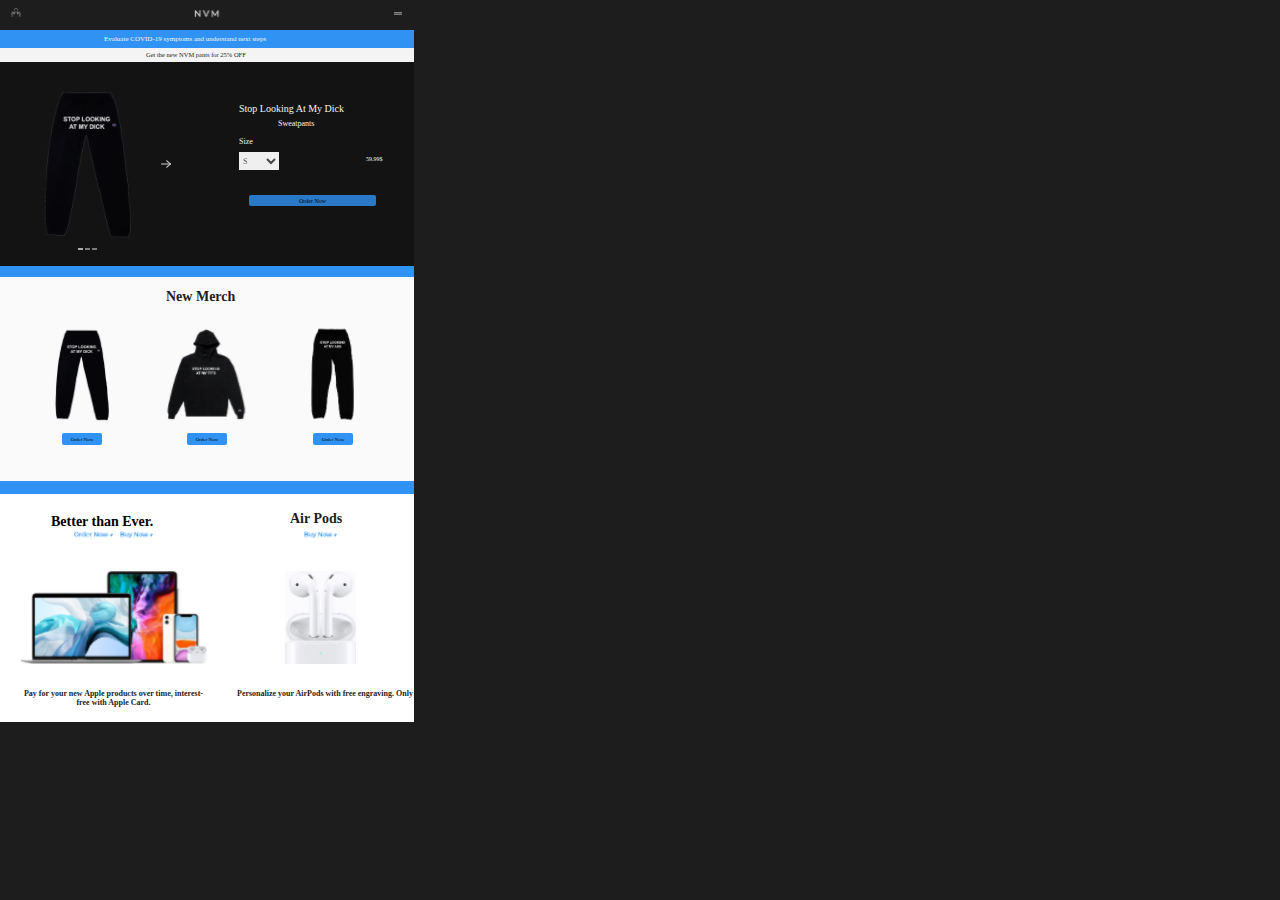
<file: index.html>
<!DOCTYPE html>
<html lang="en">
<head>
    <meta charset="UTF-8">
    <meta name="viewport" content="width=device-width, initial-scale=1.0">
    <title>5</title>
    <link rel="stylesheet" href="style.css">
</head>
<body>
    <span class="container">
        <nav id="navbar-bag">
            <a href=""></a>
        </nav>
    </span>

    <span class="container">
        <nav id="navbar-logo">
            <a href=""></a>
        </nav>
    </span>

    <span class="container">
        <nav id="navbar-hamburger">
            <a href=""></a>
        </nav>
    </span>

    <span class="container">
        <header id="blue-line-1">

        </header>

        <span class="container">
            <header id="blue-line-1-text">
                <p>Evaluate COVID‑19 symptoms and understand next steps</p>
            </header>
        </span>
    </span>

    <span class="container">
        <header id="white-line">

        </header>

        <span class="container">
            <header id="white-line-text">
                <p>Get the new NVM pants for 25% OFF</p>
            </header>
        </span>
    </span>
    
    <span class="container">
        <section id="dark-section">

        </section>
    </span>

    <span class="container">
        <section id="pants-img">

        </section>

        <span class="container">
            <section id="arrow">

            </section>
        </span>
        
        <span class="container-btn">
            <section id="btn-1">

            </section>

            <section id="btn-2">

            </section>
            
            <section id="btn-3">

            </section>
        </span>
    </span>

    <span class="container">
        <section id="stop-looking-at-my-dick">
            <p>Stop Looking At My Dick</p>
        </section>

        <span class="container">
            <section id="sweatpants">
                <p>Sweatpants</p>
            </section>
        </span>

        <span class="container">
            <section id="size">
                <p>Size</p>
            </section>

            <section id="size-selector">
                <select name="" id="">
                    <option value="">S</option>

                    <option value="">M</option>

                    <option value="">L</option>

                </select>
            </section>
        </span>

        <span class="container">
            <section id="price">
                <p>59.99$</p>
            </section>
        </span>
        
        <span class="container">
            <a href=""><button id="order-now">Order Now</button></a>
        </span>
    </span>

    <span class="container">
        <section id="blue-line-2">

        </section>
    </span>

    <span class="container">
        <section id="white-section">

        </section>
    </span>

    <span class="container">
        <section id="new-merch-text">
            <p>New Merch</p>
        </section>
    </span>

    <span class="container">
        <section id="pants-img-2">

        </section>
    </span>

    <span class="container">
        <section id="pants-btn-1">
            <button>Order Now</button>
        </section>
    </span>

    <span class="container">
        <section id="hoodie-1-img">

        </section>
    </span>

    <span class="container">
        <section id="hoodie-btn-1">
            <button>Order Now</button>
        </section>
    </span>

    <span class="container">
        <section id="pants-img-3">

        </section>
    </span>

    <span class="container">
        <section id="pants-btn-2">
            <button>Order Now</button>
        </section>
    </span>

    <span class="container">
        <section id="blue-line-3">
            
        </section>
    </span>

    <span class="container">
        <section id="white-section-2">

        </section>
    </span>

    <span class="container">
        <section id="better-than-ever-text">
            <p>Better than Ever.</p>
        </section>
    </span>

    <span class="container">
        <section id="buy-now-1">
            <a href=""></a>
        </section>
    </span>

    <span class="container">
        <section id="order-now-1">
            <a href=""></a>
        </section>
    </span>

    <span class="container">
        <section id="apple-products">

        </section>

        <span class="container">
            <section id="apple-products-text">
                <p>Pay for your new Apple products over time,
                    interest-free with Apple Card.</p>
            </section>
        </span>
    </span>

    <span class="container">
        <section id="air-pods">
            <p>Air Pods</p>
        </section>
    </span>

    <span class="container">
        <section id="airpods-img">

        </section>
    </span>

    <span class="container">
        <section id="buy-now-2">
            <a href=""></a>
        </section>
        <span class="container">
            <section id="airpods-text">
                <p>Personalize your AirPods with
                    free engraving. Only at Apple.</p>
            </section>
        </span>
    </span>


</body>
</html>
</file>
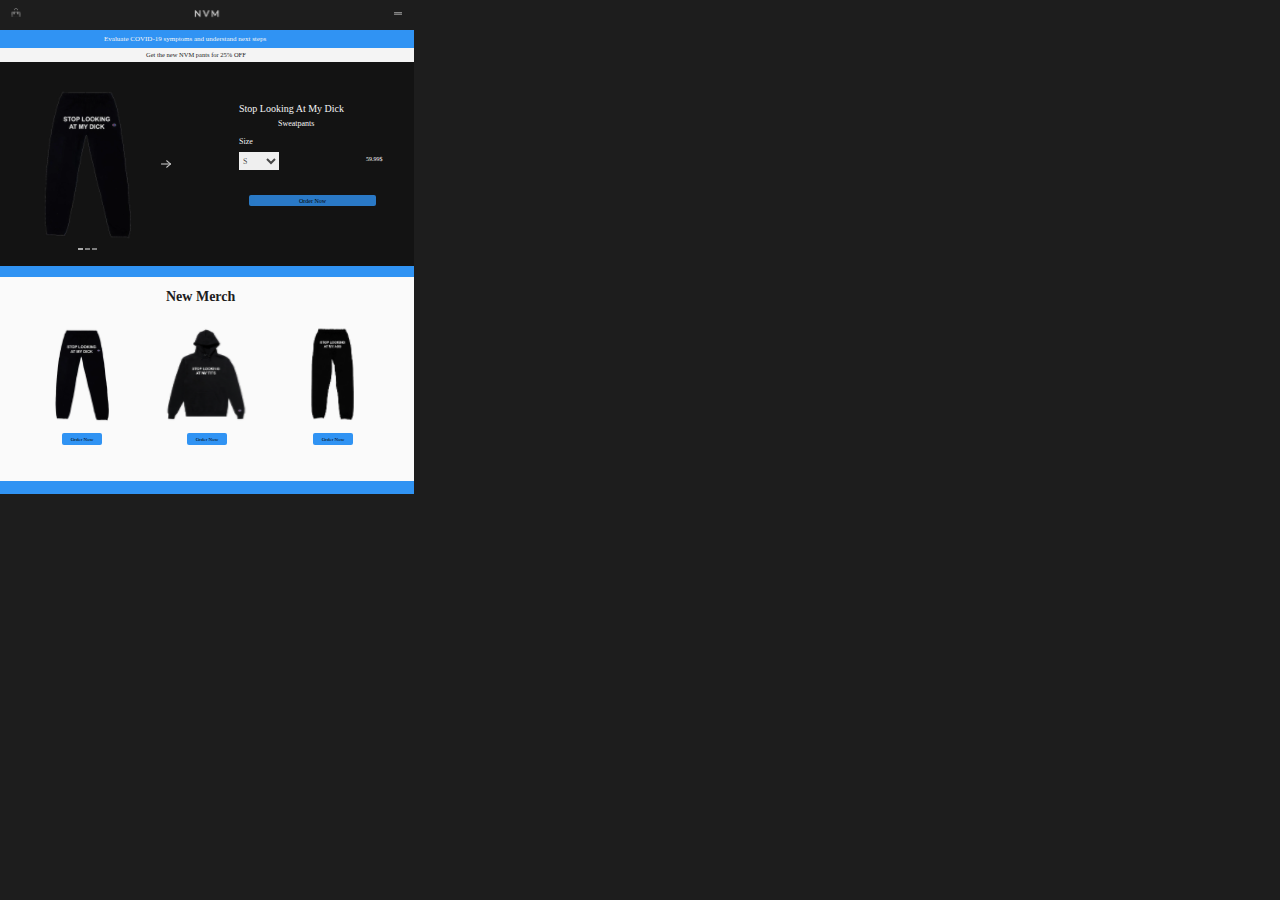
<file: html/index.html>
<!DOCTYPE html>
<html lang="en">
<head>
    <meta charset="UTF-8">
    <meta name="viewport" content="width=device-width, initial-scale=1.0">
    <title>5</title>
    <link rel="stylesheet" href="../css/style.css">
</head>
<body>
    <span class="container">
        <nav id="navbar-bag">
            <a href=""></a>
        </nav>
    </span>

    <span class="container">
        <nav id="navbar-logo">
            <a href=""></a>
        </nav>
    </span>

    <span class="container">
        <nav id="navbar-hamburger">
            <a href=""></a>
        </nav>
    </span>

    <span class="container">
        <header id="blue-line-1">

        </header>

        <span class="container">
            <header id="blue-line-1-text">
                <p>Evaluate COVID‑19 symptoms and understand next steps</p>
            </header>
        </span>
    </span>

    <span class="container">
        <header id="white-line">

        </header>

        <span class="container">
            <header id="white-line-text">
                <p>Get the new NVM pants for 25% OFF</p>
            </header>
        </span>
    </span>
    
    <span class="container">
        <section id="dark-section">

        </section>
    </span>

    <span class="container">
        <section id="pants-img">

        </section>

        <span class="container">
            <section id="arrow">

            </section>
        </span>
        
        <span class="container-btn">
            <section id="btn-1">

            </section>

            <section id="btn-2">

            </section>
            
            <section id="btn-3">

            </section>
        </span>
    </span>

    <span class="container">
        <section id="stop-looking-at-my-dick">
            <p>Stop Looking At My Dick</p>
        </section>

        <span class="container">
            <section id="sweatpants">
                <p>Sweatpants</p>
            </section>
        </span>

        <span class="container">
            <section id="size">
                <p>Size</p>
            </section>

            <section id="size-selector">
                <select name="" id="">
                    <option value="">S</option>

                    <option value="">M</option>

                    <option value="">L</option>

                </select>
            </section>
        </span>

        <span class="container">
            <section id="price">
                <p>59.99$</p>
            </section>
        </span>
        
        <span class="container">
            <a href=""><button id="order-now">Order Now</button></a>
        </span>
    </span>

    <span class="container">
        <section id="blue-line-2">

        </section>
    </span>

    <span class="container">
        <section id="white-section">

        </section>
    </span>

    <span class="container">
        <section id="new-merch-text">
            <p>New Merch</p>
        </section>
    </span>

    <span class="container">
        <section id="pants-img-2">

        </section>
    </span>

    <span class="container">
        <section id="pants-btn-1">
            <button>Order Now</button>
        </section>
    </span>

    <span class="container">
        <section id="hoodie-1-img">

        </section>
    </span>

    <span class="container">
        <section id="hoodie-btn-1">
            <button>Order Now</button>
        </section>
    </span>

    <span class="container">
        <section id="pants-img-3">

        </section>
    </span>

    <span class="container">
        <section id="pants-btn-2">
            <button>Order Now</button>
        </section>
    </span>

    <span class="container">
        <section id="blue-line-3">
            
        </section>
    </span>
</body>
</html>
</file>
<file: style.css>
* {
    padding: 0px;
    margin: 0px;
}

body {
    background-color: #1d1d1d;
}

#navbar-bag a {
    background-image: url(../images/navbar-bag.png);
    width: 15.12px;
    height: 9.07px;
    position: absolute;
    left: 7.88px;
    top: 8px;
    transition: 0.7s;
    opacity: 80%;
}

#navbar-bag a:hover {
    opacity: 100%;
}

#navbar-logo a {
    background-image: url(../images/navbar-logo.png);
    width: 26.83px;
    height: 9.93px;
    position: absolute;
    left: 194.17px;
    top: 9px;
    transition: 0.7s;
    opacity: 80%;
}

#navbar-logo a:hover {
    opacity: 100%;
}

#navbar-hamburger a {
    background-image: url(../images/navbar-hamburger.png);
    width: 8.45px;
    height: 2.79px;
    position: absolute;
    left: 394px;
    top: 12px;
    transition: 0.7s;
    opacity: 80%;
}

#navbar-hamburger a:hover {
    opacity: 100%;
}

#blue-line-1 {
    background-image: url(../images/blue-line-1.png);
    width: 414px;
    height: 18px;
    position: absolute;
    left: 0px;
    top: 30px;
}

#blue-line-1-text {
    color: #f4f4f4;
    font-family: 'Montserrat SemiBold';
    font-size: 7px;
    position: absolute;
    left: 104px;
    top: 35px;
}

#white-line {
    background-image: url(../images/white-line.png);
    width: 414px;
    height: 14px;
    position: absolute;
    left: 0px;
    top: 48px;
}

#white-line-text {
    color: #1d1d1d;
    font-family: 'Montserrat SemiBold';
    font-size: 6.5px;
    position: absolute;
    left: 146px;
    top: 51px;
}

#dark-section {
    background-image: url(../images/dark-section.png);
    width: 414px;
    height: 204px;
    position: absolute;
    left: 0px;
    top: 62px;
}

#pants-img {
    background-image: url(../images/pants-img.png);
    width: 155px;
    height: 155px;
    position: absolute;
    left: 10px;
    top: 87px;
}
    

    /*add zoom animation when cursor hovers onto pants-img*/


#arrow {
    background-image: url(../images/arrow.png);
    width: 10.5px;
    height: 10px;
    background-repeat: no-repeat;
    position: absolute;
    left: 161px;
    top: 160px;
    cursor: pointer;
    opacity: 80%;
    transition: 0.7s;
}

#arrow:hover {
    opacity: 100%;
}

#btn-1 {
    background-image: url(../images/btn-1.png);
    width: 5px;
    height: 2px;
    position: absolute;
    left: 78px;
    top: 248px;
    opacity: 80%;
    transition: 0.7s;
}

#btn-1:hover {
    opacity: 100%;
}

#btn-2 {
    background-image: url(../images/btn-2.png);
    width: 5px;
    height: 2px;
    position: absolute;
    left: 85px;
    top: 248px;
    opacity: 80%;
    transition: 0.7s;
}

#btn-2:hover {
    opacity: 100%;
}

#btn-3 {
    background-image: url(../images/btn-3.png);
    width: 5px;
    height: 2px;
    position: absolute;
    left: 92px;
    top: 248px;
    opacity: 80%;
    transition: 0.7s;
}


#btn-3:hover {
    opacity: 100%;
}

.container-btn {
    cursor: pointer;
}

#stop-looking-at-my-dick {
    color: #f4f4f4;
    font-family: 'Montserrat SemiBold';
    font-size: 10px;
    position: absolute;
    left: 239px;
    top: 103px;
}

#sweatpants {
    color: #f4f4f4;
    font-family: 'Montserrat SemiBold';
    font-size: 8px;
    position: absolute;
    left: 278px;
    top: 119px;
}

#size {
    font-family: 'Montserrat SemiBold';
    color: #f4f4f4;
    font-size: 8px;
    position: absolute;
    left: 239px;
    top: 137px;
}

#size-selector select {
    position: absolute;
    left: 239px;
    top: 152px;
    width: 40px;
    height: 18px;
    color: rgba(29, 29, 29, 80%);
    font-family: 'Montserrat SemiBold';
    font-size: 8px;
    border: none;
}

#price {
    color: #f4f4f4;
    font-family: 'Montserrat SemiBold';
    font-size: 6px;
    position: absolute;
    left: 366px;
    top: 156px;
}

#order-now {
    background-color: #3093f3;
    width: 127px;
    height: 11px;
    border-radius: 2px;
    border: none;
    position: absolute;
    left: 249px;
    top: 195px;
    font-family: 'Montserrat SemiBold';
    font-size: 6px;
    cursor: pointer;
    opacity: 80%;
    transition: 0.7s;
}

#blue-line-2 {
    background-image: url(../images/blue-line-2.png);
    width: 414px;
    height: 13px;
    position: absolute;
    left: 0px;
    top: 266px;
}

#white-section {
    background-image: url(../images/white-section.png);
    width: 414px;
    height: 204px;
    position: absolute;
    left: 0px;
    top: 277px;
}

#new-merch-text {
    color: #1d1d1d;
    font-family: 'Montserrat';
    font-weight: bold;
    font-size: 14px;
    position: absolute;
    left: 166px;
    top: 289px;
}

#pants-img-2 {
    background-image: url(../images/pants-img-2.png);
    width: 96px;
    height: 96px;
    position: absolute;
    left: 34px;
    top: 327px;
}

#pants-btn-1 button {
    width: 40px;
    height: 12px;
    background-color: #3093f3;
    border-radius: 2px;
    border: none;
    position: absolute;
    left: 62px;
    top: 433px;
    cursor: pointer;
    font-family: 'Montserrat SemiBold';
    font-size: 5px;
}

#hoodie-1-img {
    background-image: url(../images/hoodie-1-img.png);
    width: 87.72px;
    height: 96px;
    position: absolute;
    left: 162px;
    top: 327px;
}

#hoodie-btn-1 button {
    width: 40px;
    height: 12px;
    background-color: #3093f3;
    border-radius: 2px;
    border: none;
    position: absolute;
    left: 187px;
    top: 433px;
    cursor: pointer;
    font-family: 'Montserrat SemiBold';
    font-size: 5px;
}

#pants-img-3 {
    background-image: url(../images/pants-img-3.png);
    width: 96px;
    height: 96px;
    position: absolute;
    left: 285px;
    top: 326px;
}

#pants-btn-2 button {
    width: 40px;
    height: 12px;
    background-color: #3093f3;
    border-radius: 2px;
    border: none;
    position: absolute;
    left: 313px;
    top: 433px;
    cursor: pointer;
    font-family: 'Montserrat SemiBold';
    font-size: 5px;
}

#blue-line-3 {
    background-image: url(../images/blue-line-2.png);
    width: 414px;
    height: 13px;
    position: absolute;
    left: 0px;
    top: 481px;
}

#better-than-ever-text {
    font-family: 'Montserrat';
    font-weight: bold;
    font-size: 14px;
    position: absolute;
    left: 51px;
    top: 514px;
}

#white-section-2 {
    background-image: url(../images/white-section-2.png);
    width: 414px;
    height: 228px;
    position: absolute;
    left: 0px;
    top: 494px;
}

#buy-now-1 a {
    background-image: url(../images/buy-now.png);
    width: 32.82px;
    height: 7.08px;
    position: absolute;
    left: 120px;
    top: 531px;
}

#order-now-1 a {
    background-image: url(../images/order-now.png);
    width: 38.7px;
    height: 7.08px;
    position: absolute;
    left: 74px;
    top: 531px;
}

#apple-products {
    background-image: url(../images/apple-products.png);
    width: 185.69px;
    height: 93.41px;
    position: absolute;
    left: 21px;
    top: 571px;
}

#apple-products-text {
    color: #1d1d1d;
    font-family: 'Montserrat';
    font-weight: bold;
    width: 183px;
    height: 20px;
    position: absolute;
    left: 22px;
    top: 689px;
    font-size: 8px;
    text-align: center;
    font-weight: bold;
}

#air-pods {
    color: #1d1d1d;
    font-family: 'Montserrat';
    font-weight: bold;
    position: absolute;
    left: 290px;
    top: 511px;
    font-size: 14px;
}

#airpods-img {
    background-image: url(../images/airpods-img.png);
    width: 71.38px;
    height: 93.41px;
    position: absolute;
    left: 285px;
    top: 571px;
}

#buy-now-2 a {
    background-image: url(../images/buy-now.png);
    width: 32.82px;
    height: 7.08px;
    position: absolute;
    left: 304px;
    top: 531px;
}

#airpods-text {
    font-family: 'Montserrat';
    font-weight: bold;
    font-size: 8px;
    position: absolute;
    left: 237px;
    top: 689px;
    text-align: center;
    color: #1d1d1d;
}
</file>
<file: css/style.css>
* {
    padding: 0px;
    margin: 0px;
}

body {
    background-color: #1d1d1d;
}

#navbar-bag a {
    background-image: url(../images/navbar-bag.png);
    width: 15.12px;
    height: 9.07px;
    position: absolute;
    left: 7.88px;
    top: 8px;
    transition: 0.7s;
    opacity: 80%;
}

#navbar-bag a:hover {
    opacity: 100%;
}

#navbar-logo a {
    background-image: url(../images/navbar-logo.png);
    width: 26.83px;
    height: 9.93px;
    position: absolute;
    left: 194.17px;
    top: 9px;
    transition: 0.7s;
    opacity: 80%;
}

#navbar-logo a:hover {
    opacity: 100%;
}

#navbar-hamburger a {
    background-image: url(../images/navbar-hamburger.png);
    width: 8.45px;
    height: 2.79px;
    position: absolute;
    left: 394px;
    top: 12px;
    transition: 0.7s;
    opacity: 80%;
}

#navbar-hamburger a:hover {
    opacity: 100%;
}

#blue-line-1 {
    background-image: url(../images/blue-line-1.png);
    width: 414px;
    height: 18px;
    position: absolute;
    left: 0px;
    top: 30px;
}

#blue-line-1-text {
    color: #f4f4f4;
    font-family: 'Montserrat SemiBold';
    font-size: 7px;
    position: absolute;
    left: 104px;
    top: 35px;
}

#white-line {
    background-image: url(../images/white-line.png);
    width: 414px;
    height: 14px;
    position: absolute;
    left: 0px;
    top: 48px;
}

#white-line-text {
    color: #1d1d1d;
    font-family: 'Montserrat SemiBold';
    font-size: 6.5px;
    position: absolute;
    left: 146px;
    top: 51px;
}

#dark-section {
    background-image: url(../images/dark-section.png);
    width: 414px;
    height: 204px;
    position: absolute;
    left: 0px;
    top: 62px;
}

#pants-img {
    background-image: url(../images/pants-img.png);
    width: 155px;
    height: 155px;
    position: absolute;
    left: 10px;
    top: 87px;
}
    

    /*add zoom animation when cursor hovers onto pants-img*/


#arrow {
    background-image: url(../images/arrow.png);
    width: 10.5px;
    height: 10px;
    background-repeat: no-repeat;
    position: absolute;
    left: 161px;
    top: 160px;
    cursor: pointer;
    opacity: 80%;
    transition: 0.7s;
}

#arrow:hover {
    opacity: 100%;
}

#btn-1 {
    background-image: url(../images/btn-1.png);
    width: 5px;
    height: 2px;
    position: absolute;
    left: 78px;
    top: 248px;
    opacity: 80%;
    transition: 0.7s;
}

#btn-1:hover {
    opacity: 100%;
}

#btn-2 {
    background-image: url(../images/btn-2.png);
    width: 5px;
    height: 2px;
    position: absolute;
    left: 85px;
    top: 248px;
    opacity: 80%;
    transition: 0.7s;
}

#btn-2:hover {
    opacity: 100%;
}

#btn-3 {
    background-image: url(../images/btn-3.png);
    width: 5px;
    height: 2px;
    position: absolute;
    left: 92px;
    top: 248px;
    opacity: 80%;
    transition: 0.7s;
}


#btn-3:hover {
    opacity: 100%;
}

.container-btn {
    cursor: pointer;
}

#stop-looking-at-my-dick {
    color: #f4f4f4;
    font-family: 'Montserrat SemiBold';
    font-size: 10px;
    position: absolute;
    left: 239px;
    top: 103px;
}

#sweatpants {
    color: #f4f4f4;
    font-family: 'Montserrat SemiBold';
    font-size: 8px;
    position: absolute;
    left: 278px;
    top: 119px;
}

#size {
    font-family: 'Montserrat SemiBold';
    color: #f4f4f4;
    font-size: 8px;
    position: absolute;
    left: 239px;
    top: 137px;
}

#size-selector select {
    position: absolute;
    left: 239px;
    top: 152px;
    width: 40px;
    height: 18px;
    color: rgba(29, 29, 29, 80%);
    font-family: 'Montserrat SemiBold';
    font-size: 8px;
    border: none;
}

#price {
    color: #f4f4f4;
    font-family: 'Montserrat SemiBold';
    font-size: 6px;
    position: absolute;
    left: 366px;
    top: 156px;
}

#order-now {
    background-color: #3093f3;
    width: 127px;
    height: 11px;
    border-radius: 2px;
    border: none;
    position: absolute;
    left: 249px;
    top: 195px;
    font-family: 'Montserrat SemiBold';
    font-size: 6px;
    cursor: pointer;
    opacity: 80%;
    transition: 0.7s;
}

#blue-line-2 {
    background-image: url(../images/blue-line-2.png);
    width: 414px;
    height: 13px;
    position: absolute;
    left: 0px;
    top: 266px;
}

#white-section {
    background-image: url(../images/white-section.png);
    width: 414px;
    height: 204px;
    position: absolute;
    left: 0px;
    top: 277px;
}

#new-merch-text {
    color: #1d1d1d;
    font-family: 'Montserrat';
    font-weight: bold;
    font-size: 14px;
    position: absolute;
    left: 166px;
    top: 289px;
}

#pants-img-2 {
    background-image: url(../images/pants-img-2.png);
    width: 96px;
    height: 96px;
    position: absolute;
    left: 34px;
    top: 327px;
}

#pants-btn-1 button {
    width: 40px;
    height: 12px;
    background-color: #3093f3;
    border-radius: 2px;
    border: none;
    position: absolute;
    left: 62px;
    top: 433px;
    cursor: pointer;
    font-family: 'Montserrat SemiBold';
    font-size: 5px;
}

#hoodie-1-img {
    background-image: url(../images/hoodie-1-img.png);
    width: 87.72px;
    height: 96px;
    position: absolute;
    left: 162px;
    top: 327px;
}

#hoodie-btn-1 button {
    width: 40px;
    height: 12px;
    background-color: #3093f3;
    border-radius: 2px;
    border: none;
    position: absolute;
    left: 187px;
    top: 433px;
    cursor: pointer;
    font-family: 'Montserrat SemiBold';
    font-size: 5px;
}

#pants-img-3 {
    background-image: url(../images/pants-img-3.png);
    width: 96px;
    height: 96px;
    position: absolute;
    left: 285px;
    top: 326px;
}

#pants-btn-2 button {
    width: 40px;
    height: 12px;
    background-color: #3093f3;
    border-radius: 2px;
    border: none;
    position: absolute;
    left: 313px;
    top: 433px;
    cursor: pointer;
    font-family: 'Montserrat SemiBold';
    font-size: 5px;
}

#blue-line-3 {
    background-image: url(../images/blue-line-2.png);
    width: 414px;
    height: 13px;
    position: absolute;
    left: 0px;
    top: 481px;
}

#better-than-ever-text {
    font-family: 'Montserrat';
    font-weight: bold;
    font-size: 14px;
    position: absolute;
    left: 51px;
    top: 514px;
}

#white-section-2 {
    background-image: url(../images/white-section-2.png);
    width: 414px;
    height: 228px;
    position: absolute;
    left: 0px;
    top: 494px;
}

#buy-now-1 a {
    background-image: url(../images/buy-now.png);
    width: 32.82px;
    height: 7.08px;
    position: absolute;
    left: 120px;
    top: 531px;
}

#order-now-1 a {
    background-image: url(../images/order-now.png);
    width: 38.7px;
    height: 7.08px;
    position: absolute;
    left: 74px;
    top: 531px;
}

#apple-products {
    background-image: url(../images/apple-products.png);
    width: 185.69px;
    height: 93.41px;
    position: absolute;
    left: 21px;
    top: 571px;
}

#apple-products-text {
    color: #1d1d1d;
    font-family: 'Montserrat';
    font-weight: bold;
    width: 183px;
    height: 20px;
    position: absolute;
    left: 22px;
    top: 689px;
    font-size: 8px;
    text-align: center;
    font-weight: bold;
}

#air-pods {
    color: #1d1d1d;
    font-family: 'Montserrat';
    font-weight: bold;
    position: absolute;
    left: 290px;
    top: 511px;
    font-size: 14px;
}

#airpods-img {
    background-image: url(../images/airpods-img.png);
    width: 71.38px;
    height: 93.41px;
    position: absolute;
    left: 285px;
    top: 571px;
}

#buy-now-2 a {
    background-image: url(../images/buy-now.png);
    width: 32.82px;
    height: 7.08px;
    position: absolute;
    left: 304px;
    top: 531px;
}

#airpods-text {
    font-family: 'Montserrat';
    font-weight: bold;
    font-size: 8px;
    position: absolute;
    left: 237px;
    top: 689px;
    text-align: center;
    color: #1d1d1d;
}
</file>
